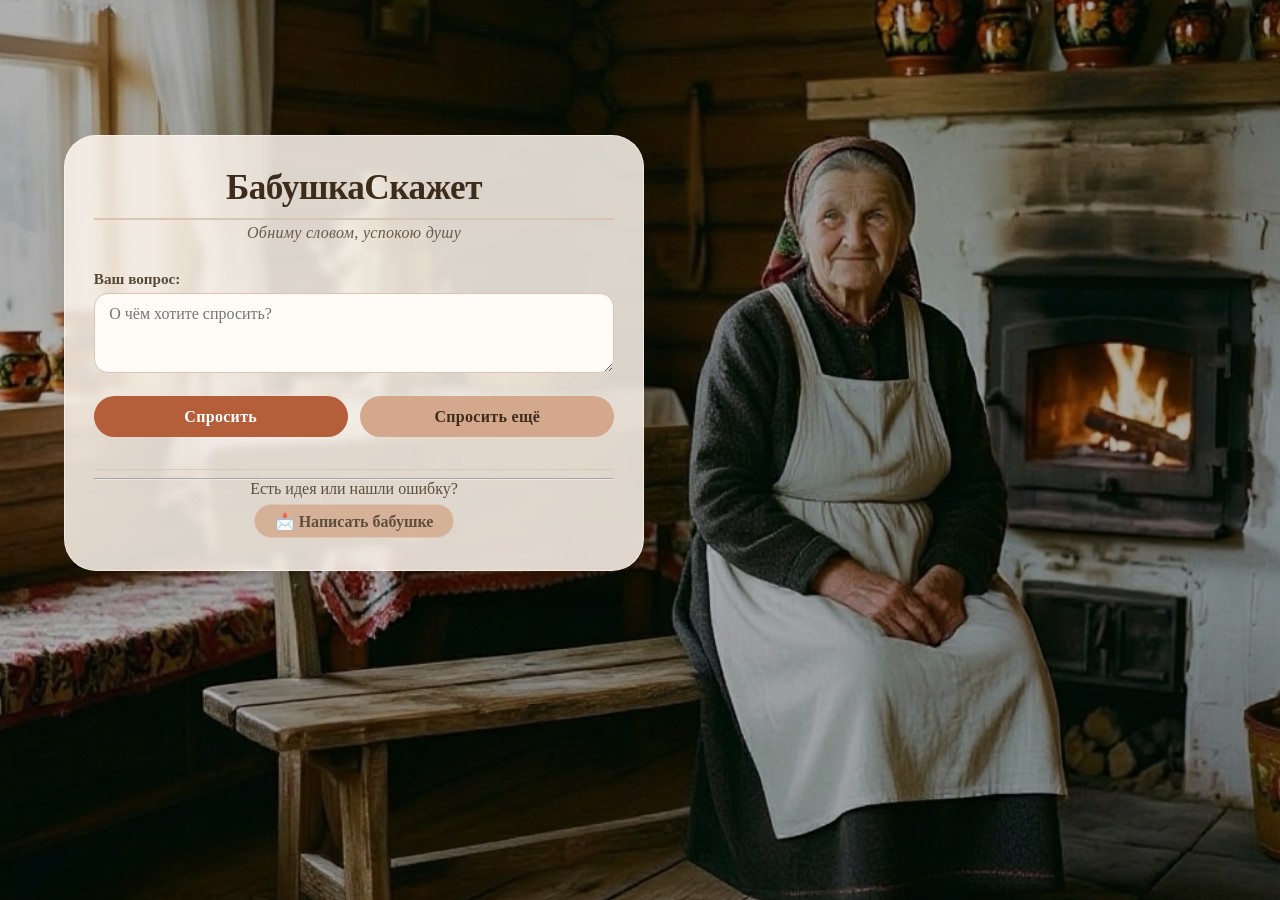
<file: index.html>
<!DOCTYPE html>
<html lang="ru">
<head>
  <meta charset="UTF-8">
  <meta name="viewport" content="width=device-width, initial-scale=1.0">
  <title>БабушкаСкажет</title>
  <link rel="stylesheet" href="styles/style.css?v=109">
 <script type="text/javascript">
      (function(m,e,t,r,i,k,a){
          m[i]=m[i]||function(){(m[i].a=m[i].a||[]).push(arguments)};
          m[i].l=1*new Date();
          for (var j = 0; j < document.scripts.length; j++) {if (document.scripts[j].src === r) { return; }}
          k=e.createElement(t),a=e.getElementsByTagName(t)[0],k.async=1,k.src=r,a.parentNode.insertBefore(k,a)
      })(window, document,'script','https://mc.yandex.ru/metrika/tag.js?id=113043800', 'ym');

      ym(113043800, 'init', {ssr:true, webvisor:true, clickmap:true, ecommerce:"dataLayer", referrer: document.referrer, url: location.href, accurateTrackBounce:true, trackLinks:true});
  </script>
  <noscript><div><img src="https://mc.yandex.ru/watch/113043800" style="position:absolute; left:-9999px;" alt="" /></div></noscript>
  <meta name="yandex-verification" content="67a67b968299de38" />
<link rel="canonical" href="https://babushka-skazhet.ru/">
</head>
<body>

  <!-- Мобильная версия (два блока) -->
  <div id="mobile-wrapper">
    <div id="mobile-header">
      <h1>БабушкаСкажет</h1>
      <div class="subhead">Обниму словом, успокою душу</div>
    </div>
    <div id="mobile-body">
      <form id="form">
        
        <div class="form-group">
          <label for="question">Ваш вопрос:</label>
          <textarea id="question" rows="3" placeholder="О чём хотите спросить?"></textarea>
        </div>
        <div class="btn-group">
          <button type="button" id="askBtn">Спросить</button>
          <button type="button" id="resetBtn" class="btn-secondary">Спросить ещё</button>
        </div>
      </form>

      <div id="result" class="card"></div>

      <div class="footer">
        <hr class="footer-divider">
        <span>Есть идея или нашли ошибку?</span><br>
        <a href="mailto:babushkaskazhet@example.com?subject=Обратная%20связь%20для%20БабушкаСкажет" class="feedback-btn">📩 Написать бабушке</a>
                
      </div>
    </div>
  </div>

  <!-- ПК/планшетная версия (один блок) -->
  <div class="container">
    <h1>БабушкаСкажет</h1>
    <div class="subhead">Обниму словом, успокою душу</div>

    <div id="loading">Бабушка готовится...</div>

    <form id="form-pc">
      
      <div class="form-group">
        <label for="question-pc">Ваш вопрос:</label>
        <textarea id="question-pc" rows="3" placeholder="О чём хотите спросить?"></textarea>
      </div>
      <div class="btn-group">
        <button type="button" id="askBtn-pc">Спросить</button>
        <button type="button" id="resetBtn-pc" class="btn-secondary">Спросить ещё</button>
      </div>
    </form>

    <div id="result-pc" class="card"></div>

    <div class="footer">
      <hr class="footer-divider">
      <span>Есть идея или нашли ошибку?</span><br>
      <a href="mailto:babushkaskazhet@example.com?subject=Обратная%20связь%20для%20БабушкаСкажет" class="feedback-btn">📩 Написать бабушке</a>
                
    </div>
  </div>

  <script src="scripts/dataManager.js"></script>
  <script src="scripts/generator.js"></script>
  <script src="scripts/app.js"></script>



<!-- Cookie Banner -->
<div id="cookie-banner" style="display:none; position:fixed !important; bottom:0 !important; left:0 !important; right:0 !important; width:100% !important; background:#3e2c1b; color:#f8c8b0; padding:15px; text-align:center; z-index:2147483647 !important; font-family:Georgia, serif; font-size:14px; box-shadow: 0 -4px 10px rgba(0,0,0,0.2); margin:0 !important;">
    Мы используем файлы cookie для аналитики и корректной работы сайта.
    <a href="/privacy/" style="color:#b45f3a; text-decoration:underline; margin-left:5px;">Политика конфиденциальности</a>.
    <button onclick="acceptCookies()" style="background:#b45f3a; color:#fff; border:none; padding:6px 15px; margin-left:15px; border-radius:5px; cursor:pointer; font-family:Georgia, serif;">Принять</button>
</div>
<script>
    function acceptCookies() {
        localStorage.setItem('cookieAccepted', 'true');
        document.getElementById('cookie-banner').style.display = 'none';
    }
    if (!localStorage.getItem('cookieAccepted')) {
        setTimeout(function() {
            document.getElementById('cookie-banner').style.display = 'block';
        }, 1500);
    }
</script>

</body>
</html>
</file>
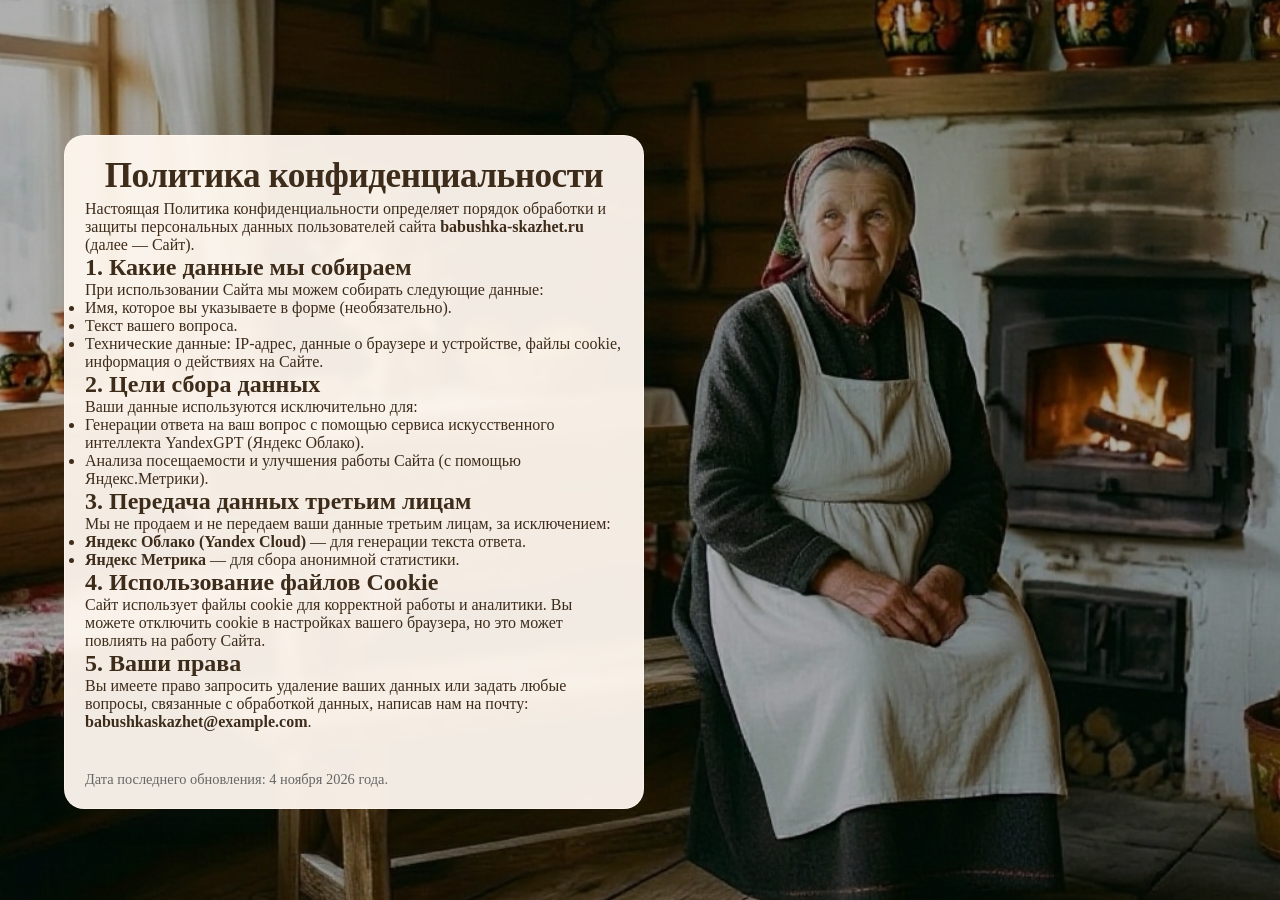
<file: privacy/index.html>
<!DOCTYPE html>
<html lang="ru">
<head>
<meta charset="UTF-8">
<meta name="viewport" content="width=device-width, initial-scale=1.0">
<title>Политика конфиденциальности | БабушкаСкажет</title>
<meta name="robots" content="noindex, nofollow">
<link rel="stylesheet" href="/styles/style.css?v=109">
</head>
<body class="seo-page">
<div class="container" style="max-width: 800px; margin: 40px auto; padding: 20px; background: rgba(255, 248, 240, 0.95); border-radius: 20px;">
<h1>Политика конфиденциальности</h1>
<p>Настоящая Политика конфиденциальности определяет порядок обработки и защиты персональных данных пользователей сайта <strong>babushka-skazhet.ru</strong> (далее — Сайт).</p>

<h2>1. Какие данные мы собираем</h2>
<p>При использовании Сайта мы можем собирать следующие данные:</p>
<ul>
<li>Имя, которое вы указываете в форме (необязательно).</li>
<li>Текст вашего вопроса.</li>
<li>Технические данные: IP-адрес, данные о браузере и устройстве, файлы cookie, информация о действиях на Сайте.</li>
</ul>

<h2>2. Цели сбора данных</h2>
<p>Ваши данные используются исключительно для:</p>
<ul>
<li>Генерации ответа на ваш вопрос с помощью сервиса искусственного интеллекта YandexGPT (Яндекс Облако).</li>
<li>Анализа посещаемости и улучшения работы Сайта (с помощью Яндекс.Метрики).</li>
</ul>

<h2>3. Передача данных третьим лицам</h2>
<p>Мы не продаем и не передаем ваши данные третьим лицам, за исключением:</p>
<ul>
<li><strong>Яндекс Облако (Yandex Cloud)</strong> — для генерации текста ответа.</li>
<li><strong>Яндекс Метрика</strong> — для сбора анонимной статистики.</li>
</ul>

<h2>4. Использование файлов Cookie</h2>
<p>Сайт использует файлы cookie для корректной работы и аналитики. Вы можете отключить cookie в настройках вашего браузера, но это может повлиять на работу Сайта.</p>

<h2>5. Ваши права</h2>
<p>Вы имеете право запросить удаление ваших данных или задать любые вопросы, связанные с обработкой данных, написав нам на почту: <strong>babushkaskazhet@example.com</strong>.</p>
<p style="margin-top: 40px; font-size: 0.9em; color: #666;">Дата последнего обновления: 4 ноября 2026 года.</p>
</div>

</body>
</html>
</file>
<file: styles/style.css>
/* styles/style.css — БабушкаСкажет (чистая версия) */

/* ============ 1. БАЗА ============ */
:root {
  --bg-start: #fde2d0;
  --bg-end: #f8c8b0;
  --card-bg: rgba(255, 248, 240, 0.85);
  --text-primary: #3e2c1b;
  --text-secondary: #6b5a4a;
  --accent: #b45f3a;
  --accent-hover: #9a4f2f;
  --btn-secondary: #d4a88c;
  --btn-secondary-hover: #c29478;
  --shadow: rgba(90, 60, 40, 0.1);
  --border: #dcc4b4;
  --font-heading: 'Georgia', 'Times New Roman', serif;
  --font-body: 'Georgia', 'Times New Roman', serif;
}

* { box-sizing: border-box; margin: 0; padding: 0; }

body {
  font-family: var(--font-body);
  background-image:
    linear-gradient(rgba(0, 0, 0, 0.3), rgba(0, 0, 0, 0.3)),
    url('../images/background.jpg');
  background-size: cover;
  background-position: center 47%;
  background-repeat: no-repeat;
  background-attachment: fixed;
  min-height: 100vh;
  color: var(--text-primary);
  display: flex;
  flex-direction: column;
  justify-content: center;
  align-items: center;
  padding: 1rem;
}

/* ============ 2. ПК-КОНТЕЙНЕР ============ */
.container {
  position: fixed;
  top: 15vh;
  left: 5vw;
  max-width: 580px;
  width: 85vw;
  max-height: 80vh;
  overflow-y: auto;
  background: var(--card-bg);
  backdrop-filter: blur(4px);
  border-radius: 32px;
  padding: 2rem 1.8rem;
  box-shadow: 0 8px 32px var(--shadow);
  border: 1px solid rgba(255, 248, 240, 0.6);
}

@media (min-width: 1440px) and (max-width: 1919px) {
  .container { left: 8vw; width: 70vw; max-width: 700px; padding: 2.5rem; }
  h1 { font-size: 2.8rem; }
  .subhead { font-size: 1.2rem; }
  input, textarea, button { font-size: 1.1rem; }
  .card { font-size: 1.2rem; padding: 2rem; }
}

@media (min-width: 1920px) and (max-width: 2559px) {
  .container { left: 12vw; top: 18vh; max-width: 800px; width: 65vw; padding: 2.8rem; }
  h1 { font-size: 3.2rem; }
  .subhead { font-size: 1.4rem; }
  input, textarea, button { font-size: 1.2rem; }
  .card { font-size: 1.3rem; padding: 2.2rem; }
}

@media (min-width: 2560px) and (max-width: 3839px) {
  .container { left: 15vw; top: 20vh; max-width: 900px; width: 60vw; padding: 3rem; }
  h1 { font-size: 3.6rem; }
  .subhead { font-size: 1.5rem; }
  input, textarea, button { font-size: 1.3rem; }
  .card { font-size: 1.4rem; padding: 2.5rem; }
}

@media (min-width: 3840px) {
  .container { left: 18vw; top: 22vh; max-width: 1350px; width: 55vw; padding: 4rem; }
  h1 { font-size: 5.4rem; }
  .subhead { font-size: 2.2rem; }
  input, textarea, button { font-size: 2rem; }
  .card { font-size: 2.1rem; padding: 3.5rem; }
}

/* ============ 3. МОБИЛЬНАЯ ОБЁРТКА (по умолчанию скрыта) ============ */
#mobile-wrapper {
  display: none;
  flex-direction: column;
  align-items: center;
  width: 100%;
  max-width: 580px;
  gap: 6vh;
  margin-top: 1vh;
}

#mobile-header {
  width: 100%;
  padding: 0.8rem 0.5rem;
  background: rgba(255, 248, 240, 0.75);
  backdrop-filter: blur(4px);
  border-radius: 24px;
  border: 1px solid var(--border);
  text-align: center;
  box-shadow: 0 4px 16px var(--shadow);
}

#mobile-header h1 {
  font-family: var(--font-heading);
  font-size: 1.5rem;
  font-weight: 700;
  color: var(--text-primary);
  margin: 0;
  padding-bottom: 0.2rem;
  border-bottom: 2px solid var(--border);
}

#mobile-header .subhead {
  font-size: 0.85rem;
  margin: 0.2rem 0 0 0;
  font-style: italic;
  color: var(--text-secondary);
}

#mobile-body {
  width: 100%;
  padding: 1rem 0.8rem;
  background: rgba(255, 248, 240, 0.85);
  backdrop-filter: blur(4px);
  border-radius: 24px;
  border: 1px solid var(--border);
  box-shadow: 0 4px 16px var(--shadow);
  max-height: 55vh;
  overflow-y: auto;
  margin-bottom: 3vh;
}

/* ============ 4. ОБЩИЕ ЭЛЕМЕНТЫ ============ */
h1 {
  font-family: var(--font-heading);
  font-size: 2.2rem;
  font-weight: 700;
  color: var(--text-primary);
  text-align: center;
  margin-bottom: 0.25rem;
  letter-spacing: -0.5px;
  border-bottom: 2px solid var(--border);
  padding-bottom: 0.6rem;
}

.subhead {
  text-align: center;
  font-size: 1rem;
  color: var(--text-secondary);
  margin-bottom: 1.8rem;
  font-style: italic;
  letter-spacing: 0.3px;
}

.form-group { margin-bottom: 1.2rem; }

label {
  display: block;
  font-size: 0.95rem;
  font-weight: 600;
  margin-bottom: 0.3rem;
  color: var(--text-primary);
  opacity: 0.85;
}

input, textarea {
  width: 100%;
  padding: 0.7rem 0.9rem;
  font-family: var(--font-body);
  font-size: 1rem;
  background: #fffcf8;
  border: 1px solid var(--border);
  border-radius: 14px;
  transition: border 0.2s, box-shadow 0.2s;
  color: var(--text-primary);
}

input:focus, textarea:focus {
  outline: none;
  border-color: var(--accent);
  box-shadow: 0 0 0 3px rgba(180, 95, 58, 0.15);
}

textarea { resize: vertical; min-height: 80px; }

.btn-group { display: flex; gap: 0.8rem; flex-wrap: wrap; margin-top: 0.5rem; }

button {
  flex: 1;
  min-width: 120px;
  padding: 0.7rem 1.2rem;
  font-family: var(--font-body);
  font-size: 1rem;
  font-weight: 600;
  border: none;
  border-radius: 40px;
  cursor: pointer;
  transition: background 0.25s, transform 0.1s;
  background: var(--accent);
  color: #fff;
  letter-spacing: 0.3px;
}

button:hover { background: var(--accent-hover); transform: scale(1.02); }
button:active { transform: scale(0.97); }

.btn-secondary { background: var(--btn-secondary); color: var(--text-primary); }
.btn-secondary:hover { background: var(--btn-secondary-hover); }

.card {
  margin-top: 2rem;
  padding: 1.5rem;
  background: #fffaf5;
  border-radius: 24px;
  border: 1px solid var(--border);
  box-shadow: 0 4px 16px var(--shadow);
  font-size: 1.05rem;
  line-height: 1.6;
  color: var(--text-primary);
  display: none;
}

.card.visible { display: block; animation: fadeSlide 0.4s ease-out; }
.card .greeting { font-size: 1.3rem; font-weight: 700; color: var(--accent); margin-bottom: 0.3rem; }
.card .proverb { font-style: italic; color: var(--text-secondary); margin: 0.5rem 0; padding-left: 0.5rem; border-left: 3px solid var(--border); }
.card .support { font-weight: 500; margin-top: 0.8rem; }
.card hr { border: none; border-top: 1px solid var(--border); margin: 0.8rem 0; opacity: 0.5; }
.card .full { font-size: 0.95rem; color: var(--text-secondary); font-style: italic; }

@keyframes fadeSlide {
  0% { opacity: 0; transform: translateY(12px); }
  100% { opacity: 1; transform: translateY(0); }
}

.footer {
  text-align: center;
  margin-top: 2rem;
  padding-top: 0.5rem;
  opacity: 0.8;
  width: 100%;
  border-top: 1px solid var(--border);
}

.footer .feedback-btn {
  display: inline-block;
  margin-top: 0.4rem;
  padding: 0.4rem 1.2rem;
  background: var(--btn-secondary);
  color: var(--text-primary);
  border-radius: 40px;
  font-weight: 600;
  text-decoration: none;
  transition: background 0.2s, transform 0.1s;
  border: 1px solid var(--border);
}

.footer .feedback-btn:hover {
  background: var(--btn-secondary-hover);
  transform: scale(1.02);
  text-decoration: none;
}

#result { display: none; }
#result.visible { display: block; }

/* ============ 5. H1 С БРЕНДОМ И ФУТЕР ДЛЯ SEO ============ */
body.seo-page h1 .brand {
  display: block;
  font-size: 0.65em;
  font-weight: 700;
  color: #b45f3a;
  letter-spacing: 0.5px;
  margin-bottom: 0.35em;
  padding-bottom: 0.35em;
  border-bottom: 2px solid #dcc4b4;
}

body.seo-page h1 { border-bottom: none; padding-bottom: 0; }
body.seo-page .footer > span:first-of-type { color: #b45f3a; font-weight: 600; }

/* ============ 6. МОБИЛЬНАЯ ВЁРСТКА (до 1024px) — для главной ============ */
@media (max-width: 1024px) {
  body {
    justify-content: flex-start;
    padding: 0;
    background-attachment: scroll;
    background-position: center 30%;
    height: 100vh;
    margin: 0;
    overflow: hidden;
  }
  .container { display: none !important; }
  #mobile-wrapper { display: flex !important; }

  #mobile-body .form-group { margin-bottom: 0.6rem; }
  #mobile-body label { font-size: 0.8rem; }
  #mobile-body input, #mobile-body textarea { font-size: 0.9rem; padding: 0.5rem 0.7rem; }
  #mobile-body textarea { min-height: 50px; }
  #mobile-body .btn-group { flex-direction: column; gap: 0.5rem; }
  #mobile-body button { font-size: 0.9rem; padding: 0.5rem; width: 100%; min-width: unset; }
  #mobile-body .card { margin-top: 1rem; padding: 0.8rem; font-size: 0.9rem; }
  #mobile-body .card .greeting { font-size: 1rem; }
  #mobile-body .card .proverb, #mobile-body .card .support { font-size: 0.9rem; }
  #mobile-body .card .full { font-size: 0.8rem; }
  #mobile-body .footer { margin-top: 1rem; padding-top: 0.5rem; font-size: 0.75rem; }
  #mobile-body .footer .feedback-btn { font-size: 0.75rem; padding: 0.25rem 0.8rem; }
}

@media (max-width: 1024px) and (min-width: 601px) {
  #mobile-wrapper { max-width: 700px; }
}

/* ============ 7. SEO: НА ПЛАНШЕТАХ И ПК — .container В ПОТОКЕ ============ */
@media (min-width: 601px) {
  body.seo-page {
    display: block !important;
    padding: 2rem 1rem !important;
    height: auto !important;
    min-height: 100vh !important;
    overflow-y: auto !important;
  }

  body.seo-page .container {
    display: block !important;
    position: relative !important;
    top: auto !important;
    left: auto !important;
    right: auto !important;
    bottom: auto !important;
    margin: 0 auto 2rem !important;
    max-height: none !important;
    overflow-y: visible !important;
    max-width: 700px !important;
    width: 90vw !important;
    transform: none !important;
  }

  body.seo-page #mobile-wrapper { display: none !important; }
}

/* ============ 8. SEO-МОБИЛЬНЫЕ: ШАПКА СВЕРХУ, ФОРМА ВНИЗУ ============ */
@media (max-width: 600px) {
  html body.seo-page {
    height: 100vh !important;
    min-height: 100vh !important;
    max-height: 100vh !important;
    overflow: hidden !important;
    padding: 0 !important;
    margin: 0 !important;
    display: block !important;
    background-position: 70% 10% !important;
  }

  html body.seo-page #mobile-wrapper {
    display: flex !important;
    flex-direction: column !important;
    height: 100vh !important;
    min-height: 100vh !important;
    max-height: 100vh !important;
    margin: 0 !important;
    padding: 0.5rem 0.5rem 1rem 0.5rem !important;
    box-sizing: border-box !important;
    gap: 0 !important;
    max-width: 100% !important;
  }

  html body.seo-page #mobile-header { flex: 0 0 auto !important; margin: 0 !important; }

  html body.seo-page #mobile-body {
    flex: 1 1 auto !important;
    display: flex !important;
    flex-direction: column !important;
    justify-content: flex-end !important;
    margin: 0 !important;
    margin-top: auto !important;
    padding: 0 !important;
    max-height: none !important;
    overflow-y: auto !important;
    min-height: 0 !important;
    background: transparent !important;
    border: none !important;
    box-shadow: none !important;
    gap: 0.5rem;
  }

  html body.seo-page #mobile-body form,
  html body.seo-page #mobile-body #result,
  html body.seo-page #mobile-body .footer {
    background: rgba(255, 248, 240, 0.92) !important;
    border: 1px solid #dcc4b4 !important;
    border-radius: 20px !important;
    padding: 0.9rem !important;
    box-shadow: 0 4px 16px rgba(90, 60, 40, 0.1) !important;
    margin: 0 !important;
  }

  html body.seo-page #mobile-body .footer { margin-top: 0 !important; text-align: center !important; }
  html body.seo-page #mobile-body .form-group { margin-bottom: 0.6rem !important; }
  html body.seo-page #mobile-body label { font-size: 0.8rem !important; }
  html body.seo-page #mobile-body input,
  html body.seo-page #mobile-body textarea { font-size: 0.9rem !important; padding: 0.5rem 0.7rem !important; }
  html body.seo-page #mobile-body textarea { min-height: 50px !important; }
  html body.seo-page #mobile-body .btn-group { flex-direction: column !important; gap: 0.5rem !important; }
  html body.seo-page #mobile-body button {
    font-size: 0.9rem !important;
    padding: 0.5rem !important;
    width: 100% !important;
    min-width: unset !important;
  }
  html body.seo-page #mobile-body .card {
    font-size: 0.9rem !important;
    padding: 0.8rem !important;
    margin-top: 0 !important;
  }
  html body.seo-page #mobile-body .footer { font-size: 0.75rem !important; }
  html body.seo-page #mobile-body .footer .feedback-btn {
    font-size: 0.75rem !important;
    padding: 0.25rem 0.8rem !important;
  }
}

/* ==== ФИНАЛ: один блок на SEO-мобильном, без blur ==== */
@media (max-width: 600px) {
  html body.seo-page #mobile-body {
    background: rgba(255, 248, 240, 0.92) !important;
    border: 1px solid #dcc4b4 !important;
    border-radius: 20px !important;
    box-shadow: 0 4px 16px rgba(90, 60, 40, 0.1) !important;
    padding: 1rem 0.8rem !important;
    backdrop-filter: none !important;
    -webkit-backdrop-filter: none !important;
    gap: 0 !important;
  }

  html body.seo-page #mobile-body form,
  html body.seo-page #mobile-body #result,
  html body.seo-page #mobile-body .footer {
    background: transparent !important;
    border: none !important;
    border-radius: 0 !important;
    box-shadow: none !important;
    backdrop-filter: none !important;
    -webkit-backdrop-filter: none !important;
    padding: 0 !important;
    margin: 0 0 0.8rem 0 !important;
  }

  html body.seo-page #mobile-body .footer {
    margin-bottom: 0 !important;
    padding-top: 0.5rem !important;
    border-top: 1px solid #dcc4b4 !important;
  }
}

/* ФИНАЛ 2: блок по размеру содержимого, прижат к низу */
@media (max-width: 600px) {
  html body.seo-page #mobile-body {
    flex: 0 0 auto !important;
    display: block !important;
    justify-content: flex-start !important;
    margin-top: auto !important;
    margin-bottom: 0 !important;
    padding: 1rem 0.8rem !important;
    background: rgba(255, 248, 240, 0.92) !important;
    border: 1px solid #dcc4b4 !important;
    border-radius: 20px !important;
    box-shadow: 0 4px 16px rgba(90, 60, 40, 0.1) !important;
    backdrop-filter: none !important;
    -webkit-backdrop-filter: none !important;
    max-height: none !important;
    overflow-y: auto !important;
    min-height: 0 !important;
  }
}

/* SEO: ПК + МОБИЛЬНЫЙ — финальный фикс 30.09.2026 */
@media (min-width: 601px) {
  body.seo-page .container {
    position: fixed !important; top: 15vh !important; left: 5vw !important;
    right: auto !important; bottom: auto !important; margin: 0 !important;
    max-width: 580px !important; width: 85vw !important; max-height: 80vh !important;
    overflow-y: auto !important; transform: none !important; display: block !important;
  }
}
@media (min-width: 1440px) and (max-width: 1919px) {
  body.seo-page .container { left: 8vw !important; width: 70vw !important; max-width: 700px !important; }
}
@media (min-width: 1920px) and (max-width: 2559px) {
  body.seo-page .container { left: 12vw !important; top: 18vh !important; max-width: 800px !important; width: 65vw !important; }
}
@media (min-width: 2560px) {
  body.seo-page .container { left: 15vw !important; top: 20vh !important; max-width: 900px !important; width: 60vw !important; }
}

@media (max-width: 600px) {
  html body.seo-page {
    height: auto !important; min-height: 100dvh !important; max-height: none !important;
    overflow-y: auto !important; overflow-x: hidden !important;
  }
  html body.seo-page #mobile-wrapper {
    display: flex !important; flex-direction: column !important;
    min-height: 100dvh !important; height: auto !important; max-height: none !important;
    padding: 0.5rem !important; box-sizing: border-box !important; gap: 0 !important;
  }
  html body.seo-page #mobile-header {
    flex: 0 0 auto !important; margin: 0 !important; padding: 0.7rem 0.9rem !important;
    background: rgba(255, 248, 240, 0.94) !important;
    border: 1px solid #dcc4b4 !important; border-radius: 20px !important;
    box-shadow: 0 4px 16px rgba(90, 60, 40, 0.1) !important;
    backdrop-filter: none !important; -webkit-backdrop-filter: none !important;
    text-align: center !important;
  }
  html body.seo-page #mobile-header h1,
  html body.seo-page #mobile-header .h1-mobile,
  html body.seo-page #mobile-header .subhead {
    background: transparent !important; border: none !important; box-shadow: none !important;
    padding: 0 !important; margin: 0.15rem 0 !important; display: block !important;
  }
  html body.seo-page #mobile-body {
    flex: 0 0 auto !important; margin-top: auto !important; margin-bottom: 0 !important;
    padding: 0.7rem 0.8rem !important;
    background: rgba(255, 248, 240, 0.94) !important;
    border: 1px solid #dcc4b4 !important; border-radius: 20px !important;
    box-shadow: 0 4px 16px rgba(90, 60, 40, 0.1) !important;
    max-height: 42vh !important; overflow-y: auto !important; overflow-x: hidden !important;
    -webkit-overflow-scrolling: touch !important; box-sizing: border-box !important;
    display: block !important;
  }
  html body.seo-page #mobile-body #result,
  html body.seo-page #mobile-body .card,
  html body.seo-page #mobile-body form,
  html body.seo-page #mobile-body .footer {
    max-height: none !important; overflow: visible !important;
  }
  html body.seo-page #mobile-body input,
  html body.seo-page #mobile-body textarea { font-size: 16px !important; }
  html body.seo-page #mobile-body .form-group { margin-bottom: 0.4rem !important; }
  html body.seo-page #mobile-body label { font-size: 0.8rem !important; }
  html body.seo-page #mobile-body .btn-group {
    gap: 0.35rem !important; margin-top: 0.4rem !important;
    display: flex !important; flex-direction: row !important;
  }
  html body.seo-page #mobile-body button {
    font-size: 0.9rem !important; padding: 0.5rem 0.4rem !important; flex: 1 1 auto !important;
  }
  html body.seo-page #mobile-body .card {
    font-size: 0.9rem !important; padding: 0.6rem 0.7rem !important;
    margin-top: 0.5rem !important; line-height: 1.45 !important;
  }
  html body.seo-page #mobile-body .footer {
    margin-top: 0.5rem !important; padding-top: 0.4rem !important;
    font-size: 0.75rem !important; text-align: center !important;
  }
  html body.seo-page #mobile-body .footer .feedback-btn {
    font-size: 0.75rem !important; padding: 0.2rem 0.7rem !important;
  }
}

/* FIX: Мобильная версия — прижимаем форму к низу и ограничиваем высоту */
@media (max-width: 600px) {
  html body.seo-page #mobile-wrapper {
    display: flex !important;
    flex-direction: column !important;
    height: 100dvh !important;
    min-height: 100dvh !important;
    padding: 10px !important;
    box-sizing: border-box !important;
  }
  html body.seo-page #mobile-header {
    flex: 0 0 auto !important;
    margin-bottom: 10px !important;
  }
  html body.seo-page #mobile-body,
  html body.seo-page .container {
    flex: 0 0 auto !important;
    margin-top: auto !important; /* Прижимаем к низу */
    max-height: 65vh !important; /* Ограничиваем высоту 65% экрана */
    overflow-y: auto !important; /* Включаем внутреннюю прокрутку */
    width: 100% !important;
    box-sizing: border-box !important;
    margin-bottom: 50px !important; /* Отступ, чтобы не перекрывать Cookie-баннер */
  }
}

/* FIX 2: Прижимаем форму к низу на ВСЕХ мобильных страницах (включая главную) */
@media (max-width: 600px) {
  #mobile-wrapper {
    display: flex !important;
    flex-direction: column !important;
    height: 100dvh !important;
    min-height: 100dvh !important;
    padding: 10px !important;
    box-sizing: border-box !important;
  }
  
  #mobile-header {
    flex: 0 0 auto !important;
    margin-bottom: 10px !important;
  }
  
  #mobile-body {
    flex: 0 0 auto !important;
    margin-top: auto !important; /* Жестко прижимаем к низу */
    max-height: 65vh !important; /* Ограничиваем высоту 65% экрана */
    overflow-y: auto !important; /* Включаем скролл, если текст длинный */
    width: 100% !important;
    box-sizing: border-box !important;
    margin-bottom: 50px !important; /* Место под Cookie-баннер */
    padding: 0.6rem 0.7rem !important;
    border-radius: 20px !important;
    background: rgba(255, 248, 240, 0.94) !important;
    border: 1px solid #dcc4b4 !important;
    box-shadow: 0 4px 16px rgba(90, 60, 40, 0.1) !important;
  }
}

/* FIX v108: Спасение страниц категорий (хабов) на ПК и мобильных */

/* 1. Стили для списков (Карточки) */
.hub-intro {
    font-size: 1.05em;
    line-height: 1.6;
    color: var(--text-secondary);
    margin-bottom: 25px;
    text-align: center;
}
.hub-list {
    display: grid;
    grid-template-columns: 1fr 1fr; /* Две колонки на ПК */
    gap: 12px;
}
.hub-link {
    display: block;
    background: #fff;
    padding: 14px 18px;
    border-radius: 12px;
    border: 1px solid var(--border);
    color: var(--text-primary);
    text-decoration: none;
    font-size: 1rem;
    transition: all 0.2s ease;
}
.hub-link:hover {
    border-color: var(--accent);
    color: var(--accent);
    box-shadow: 0 4px 12px rgba(180, 95, 58, 0.15);
    transform: translateY(-2px);
}
.hub-link::before {
    content: "🔮 ";
    opacity: 0.8;
    margin-right: 5px;
}

/* 2. Фикс контейнера на ПК (убираем прилипание к краям) */
@media (min-width: 601px) {
    body.hub-page .container {
        position: relative !important;
        margin: 40px auto !important;
        top: auto !important;
        left: auto !important;
        right: auto !important;
        bottom: auto !important;
        height: auto !important;
        max-height: 85vh !important;
        overflow-y: auto !important;
    }
}

/* 3. Фикс контейнера на Мобильных (чтобы вообще было видно текст) */
@media (max-width: 600px) {
    html body.hub-page {
        display: block !important;
        overflow-y: auto !important;
        height: auto !important;
        min-height: 100dvh !important;
        padding: 10px !important;
    }
    body.hub-page .container {
        position: relative !important;
        margin: 10px auto !important;
        width: 100% !important;
        max-width: none !important;
        padding: 20px !important;
        height: auto !important;
        top: auto !important;
        left: auto !important;
        transform: none !important;
        max-height: none !important;
        box-sizing: border-box !important;
    }
    .hub-list {
        grid-template-columns: 1fr; /* Одна колонка на телефоне */
    }
}

/* FIX v109: Смещение хабов на ПК влево и принудительное отображение на мобилках */

/* 1. ПК версия - смещаем влево (как на главной) */
@media (min-width: 601px) {
    body.hub-page .container {
        position: fixed !important;
        top: 15vh !important;
        left: 5vw !important; /* Жесткий сдвиг влево */
        right: auto !important;
        bottom: auto !important;
        margin: 0 !important;
        max-width: 580px !important;
        width: 85vw !important;
        max-height: 80vh !important;
        overflow-y: auto !important;
        display: block !important;
        visibility: visible !important;
    }
}

/* 2. Мобильная версия - жестко возвращаем контейнер */
@media (max-width: 600px) {
    /* Разрешаем странице скроллиться */
    html body.hub-page {
        display: block !important;
        height: auto !important;
        min-height: 100dvh !important;
        overflow-y: auto !important;
        overflow-x: hidden !important;
        padding: 10px !important;
        box-sizing: border-box !important;
    }

    /* Заставляем контейнер появиться */
    body.hub-page .container {
        display: block !important;
        visibility: visible !important;
        position: relative !important;
        top: auto !important;
        left: auto !important;
        right: auto !important;
        bottom: auto !important;
        transform: none !important;
        margin: 20px auto !important;
        width: 100% !important;
        max-width: none !important;
        padding: 20px !important;
        height: auto !important;
        max-height: none !important;
        box-sizing: border-box !important;
    }
}
</file>
